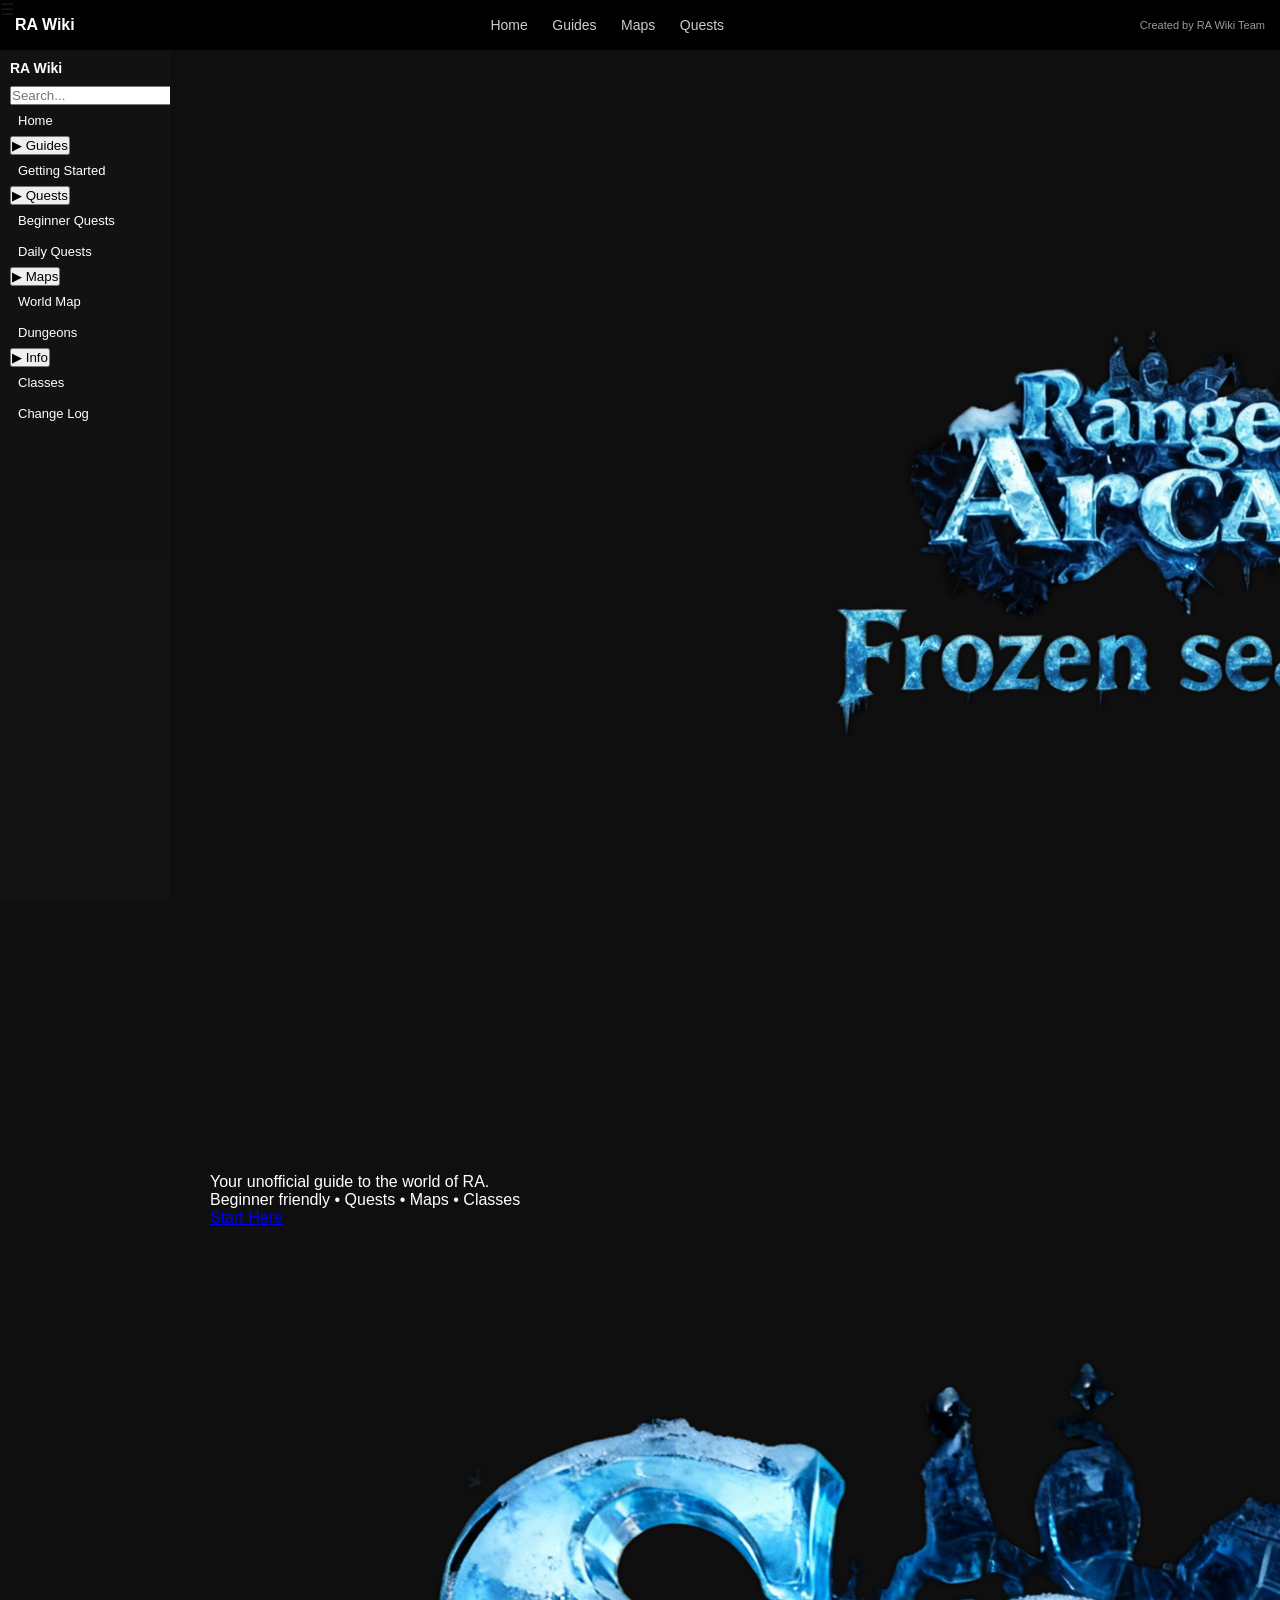
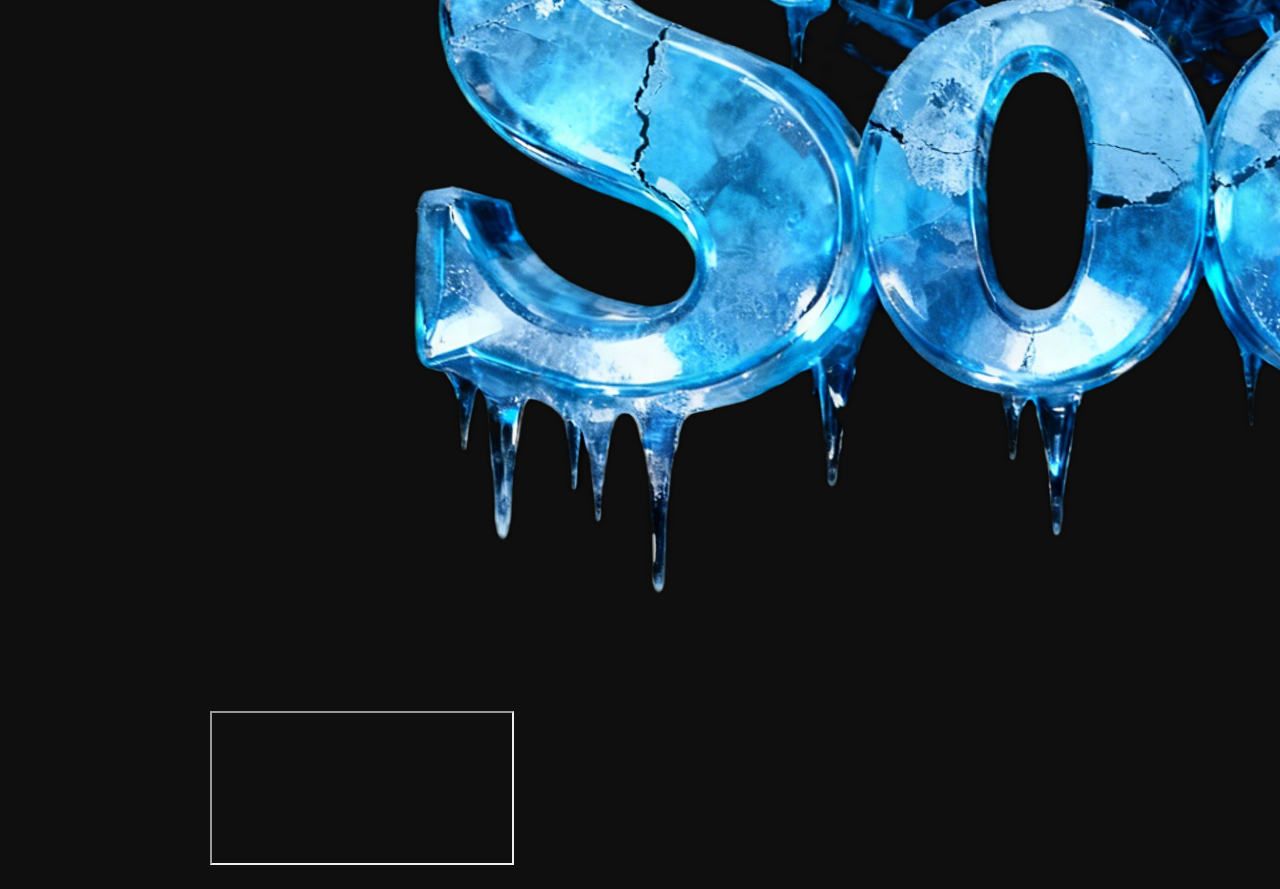
<file: index.html>
<!DOCTYPE html>
<html lang="en">

<head>
<meta charset="UTF-8">
<meta name="viewport" content="width=device-width, initial-scale=1.0">

<title>Unofficial RA Wiki</title>

<link rel="stylesheet" href="css/style.css">
</head>

<body class="home">

<!-- ================= HAMBURGER ================= -->
<div class="menu-toggle" onclick="toggleMenu()">☰</div>

<!-- ================= SIDEBAR ================= -->
<aside class="sidebar" id="sidebar">

    <h3>RA Wiki</h3>

    <input type="text" id="search" placeholder="Search..." onkeyup="filterMenu()">

    <a class="nav-link" href="index.html">Home</a>

    <div class="group">
        <button onclick="toggleGroup(this)">▶ Guides</button>
        <div class="group-items">
            <a class="nav-link" href="guides.html">Getting Started</a>
        </div>
    </div>

    <div class="group">
        <button onclick="toggleGroup(this)">▶ Quests</button>
        <div class="group-items">
            <a class="nav-link" href="#">Beginner Quests</a>
            <a class="nav-link" href="#">Daily Quests</a>
        </div>
    </div>

    <div class="group">
        <button onclick="toggleGroup(this)">▶ Maps</button>
        <div class="group-items">
            <a class="nav-link" href="#">World Map</a>
            <a class="nav-link" href="#">Dungeons</a>
        </div>
    </div>

    <div class="group">
        <button onclick="toggleGroup(this)">▶ Info</button>
        <div class="group-items">
            <a class="nav-link" href="#">Classes</a>
            <a class="nav-link" href="#">Change Log</a>
        </div>
    </div>

</aside>

<!-- ================= TOP HEADER ================= -->
<header class="topbar">

    <div class="logo">RA Wiki</div>

    <nav class="topmenu">
        <a href="index.html">Home</a>
        <a href="guides.html">Guides</a>
        <a href="#">Maps</a>
        <a href="#">Quests</a>
    </nav>

    <div class="created">Created by RA Wiki Team</div>

</header>

<!-- ================= CONTENT ================= -->
<main class="content">

    <!-- HERO -->
    <section class="hero">

        <img src="images/ra-banner.png" class="hero-title" alt="RA Wiki">

        <p class="start-text">
            Your unofficial guide to the world of RA.<br>
            Beginner friendly • Quests • Maps • Classes
        </p>

        <a class="button" href="guides.html">
            Start Here
        </a>

        <!-- VIDEO -->
        <div class="video-section">

            <img src="images/logo.png" class="trailer-logo" alt="Logo">

            <iframe
                src="https://www.youtube.com/embed/jdfFl1cbpvM"
                title="RA Trailer"
                allowfullscreen>
            </iframe>

        </div>

    </section>

</main>

<!-- ================= JS ================= -->
<script>

// TOGGLE SIDEBAR (MOBILE)
function toggleMenu(){
    document.getElementById("sidebar").classList.toggle("active");
}

// DROPDOWN GROUPS
function toggleGroup(btn){
    btn.nextElementSibling.classList.toggle("open");
}

// SEARCH FILTER (ONLY SIDEBAR LINKS)
function filterMenu(){
    const input = document.getElementById("search").value.toLowerCase();
    const links = document.querySelectorAll(".sidebar .nav-link");

    links.forEach(link=>{
        link.style.display = link.textContent.toLowerCase().includes(input)
        ? "block"
        : "none";
    });
}

</script>

</body>
</html>
</file>
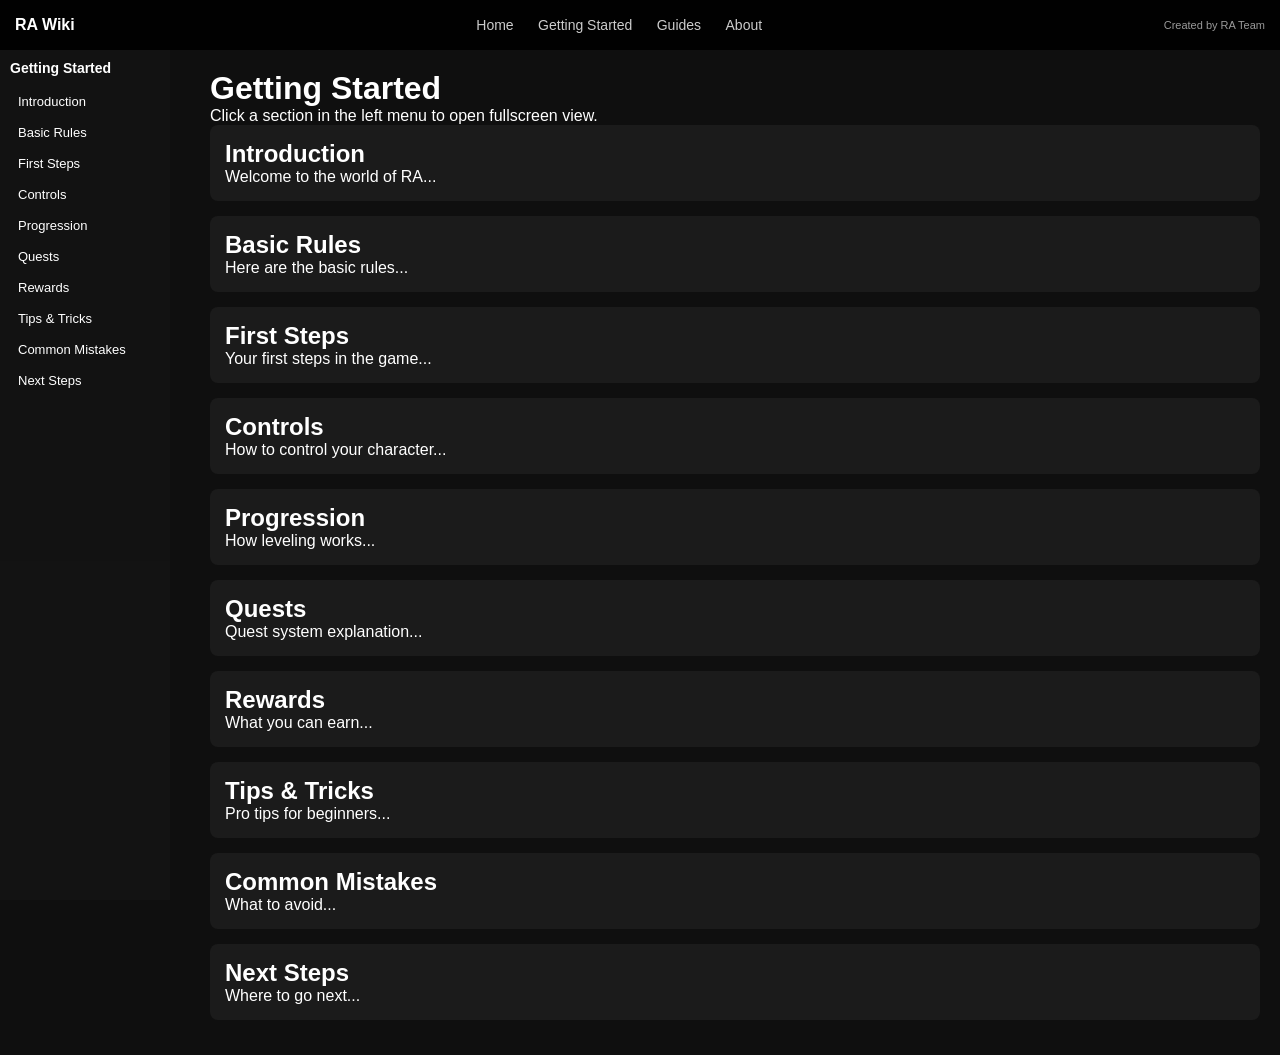
<file: guides.html>
<!DOCTYPE html>
<html lang="en">

<head>
<meta charset="UTF-8">
<meta name="viewport" content="width=device-width, initial-scale=1.0">

<title>Getting Started | RA Wiki</title>

<link rel="stylesheet" href="css/style.css">
</head>

<body>

<!-- ================= TOP BAR ================= -->
<header class="topbar">

    <div class="logo">RA Wiki</div>

    <nav class="topmenu">
        <a href="index.html">Home</a>
        <a href="getting-started.html">Getting Started</a>
        <a href="#">Guides</a>
        <a href="#">About</a>
    </nav>

    <div class="created">Created by RA Team</div>

</header>

<!-- ================= SIDEBAR ================= -->
<aside class="sidebar">

    <h3>Getting Started</h3>

    <a href="#sec1" onclick="openSection('sec1')">Introduction</a>
    <a href="#sec2" onclick="openSection('sec2')">Basic Rules</a>
    <a href="#sec3" onclick="openSection('sec3')">First Steps</a>
    <a href="#sec4" onclick="openSection('sec4')">Controls</a>
    <a href="#sec5" onclick="openSection('sec5')">Progression</a>
    <a href="#sec6" onclick="openSection('sec6')">Quests</a>
    <a href="#sec7" onclick="openSection('sec7')">Rewards</a>
    <a href="#sec8" onclick="openSection('sec8')">Tips & Tricks</a>
    <a href="#sec9" onclick="openSection('sec9')">Common Mistakes</a>
    <a href="#sec10" onclick="openSection('sec10')">Next Steps</a>

</aside>

<!-- ================= CONTENT ================= -->
<main class="content">

    <h1>Getting Started</h1>

    <p>Click a section in the left menu to open fullscreen view.</p>

    <section id="sec1" class="card">
        <h2>Introduction</h2>
        <p>Welcome to the world of RA...</p>
    </section>

    <section id="sec2" class="card">
        <h2>Basic Rules</h2>
        <p>Here are the basic rules...</p>
    </section>

    <section id="sec3" class="card">
        <h2>First Steps</h2>
        <p>Your first steps in the game...</p>
    </section>

    <section id="sec4" class="card">
        <h2>Controls</h2>
        <p>How to control your character...</p>
    </section>

    <section id="sec5" class="card">
        <h2>Progression</h2>
        <p>How leveling works...</p>
    </section>

    <section id="sec6" class="card">
        <h2>Quests</h2>
        <p>Quest system explanation...</p>
    </section>

    <section id="sec7" class="card">
        <h2>Rewards</h2>
        <p>What you can earn...</p>
    </section>

    <section id="sec8" class="card">
        <h2>Tips & Tricks</h2>
        <p>Pro tips for beginners...</p>
    </section>

    <section id="sec9" class="card">
        <h2>Common Mistakes</h2>
        <p>What to avoid...</p>
    </section>

    <section id="sec10" class="card">
        <h2>Next Steps</h2>
        <p>Where to go next...</p>
    </section>

</main>

<!-- ================= OVERLAY ================= -->
<div class="overlay" id="overlay" onclick="closeSection()"></div>

<div class="fullscreen" id="fullscreen">
    <button class="close-btn" onclick="closeSection()">✕</button>
    <div id="fullscreen-content"></div>
</div>

<!-- ================= JS ================= -->
<script>

function openSection(id){
    const section = document.getElementById(id);

    document.getElementById("fullscreen-content").innerHTML = section.innerHTML;

    document.getElementById("fullscreen").classList.add("active");
    document.getElementById("overlay").classList.add("active");
}

function closeSection(){
    document.getElementById("fullscreen").classList.remove("active");
    document.getElementById("overlay").classList.remove("active");
}

</script>

</body>
</html>
</file>
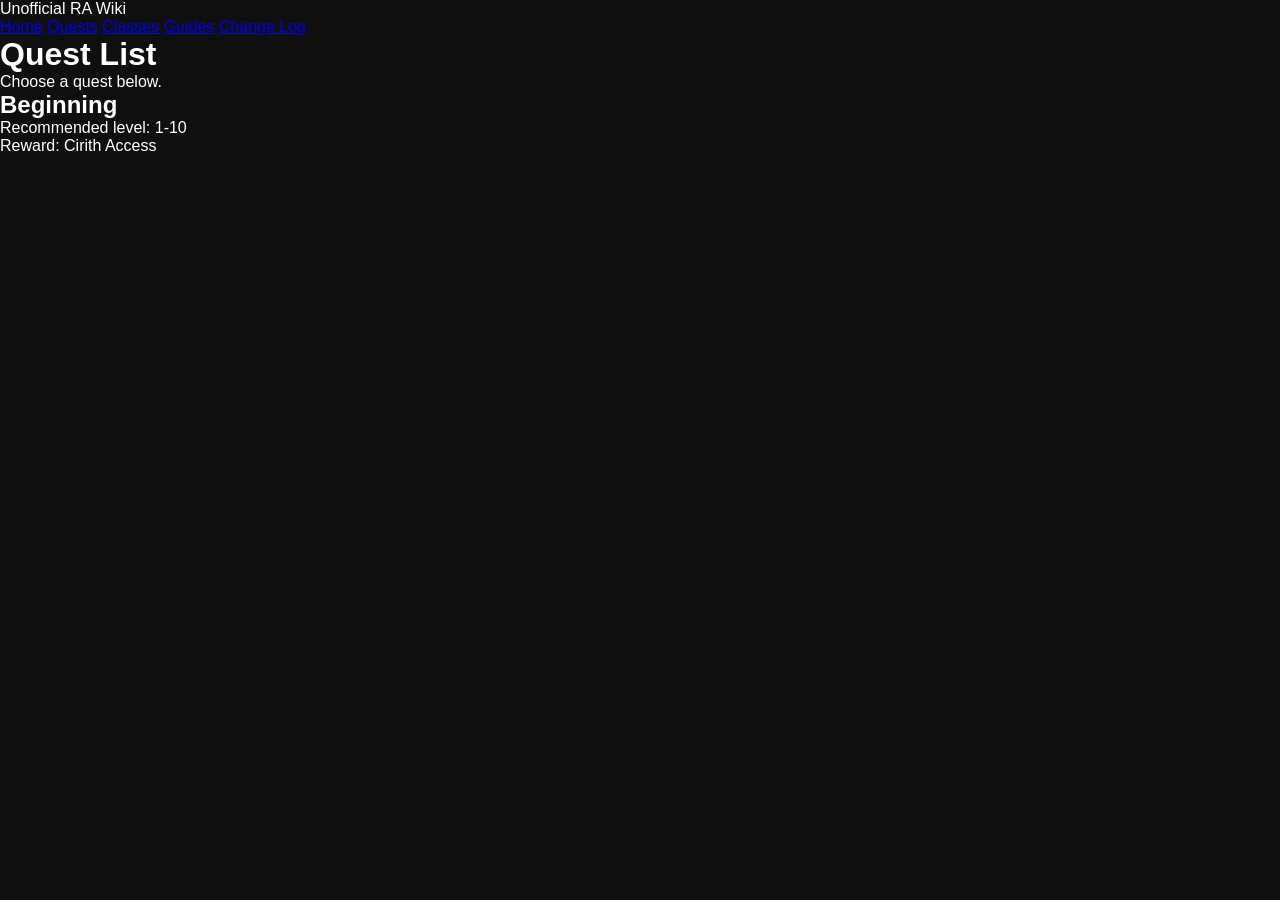
<file: quests.html>
<!DOCTYPE html>
<html lang="en">
<head>
    <meta charset="UTF-8">
    <meta name="viewport" content="width=device-width, initial-scale=1.0">
    <title>Unofficial RA Wiki</title>

    <link rel="stylesheet" href="css/style.css">
</head>

<body>

<header>

<div class="logo">
    Unofficial RA Wiki
</div>

<nav>
    <a href="#">Home</a>
    <a href="quests.html">Quests</a>
    <a href="#">Classes</a>
    <a href="#">Guides</a>
    <a href="#">Change Log</a>
</nav>

</header>


<main>

<h1 class="page-title">
Quest List
</h1>

<p class="subtitle">
Choose a quest below.
</p>
<div class="quest-container">

<div class="quest-card">

<h2>Beginning</h2>

<p>Recommended level: 1-10</p>

<p>Reward: Cirith Access</p>

</div>

</div>

</main>

</body>
</html>
</file>
<file: css/style.css>
/* =========================
   RESET
========================= */
* {
    margin: 0;
    padding: 0;
    box-sizing: border-box;
}

:root{
    --topbar-h: 50px;
    --sidebar-w: 170px;
}

body {
    font-family: Arial, sans-serif;
    background: #0f0f0f;
    color: white;
    overflow-x: hidden;
}

/* =========================
   TOP BAR
========================= */
.topbar {
    position: fixed;
    top: 0;
    left: 0;

    width: 100%;
    height: var(--topbar-h);

    display: flex;
    align-items: center;
    justify-content: space-between;

    padding: 0 15px;
    background: rgba(0,0,0,0.9);
    z-index: 1000;
}

.topbar .logo {
    font-weight: bold;
}

.topmenu a {
    color: white;
    text-decoration: none;
    margin: 0 10px;
    font-size: 14px;
    opacity: 0.8;
}

.topmenu a:hover {
    opacity: 1;
}

.created {
    font-size: 11px;
    opacity: 0.6;
}

/* =========================
   SIDEBAR
========================= */
.sidebar {
    position: fixed;
    top: var(--topbar-h);
    left: 0;

    width: var(--sidebar-w);
    height: calc(100vh - var(--topbar-h));

    background: rgba(20,20,20,0.95);
    padding: 10px;

    overflow-y: auto;
}

.sidebar h3 {
    font-size: 14px;
    margin-bottom: 10px;
}

.sidebar a {
    display: block;
    color: white;
    text-decoration: none;

    padding: 8px;
    font-size: 13px;

    border-radius: 5px;
}

.sidebar a:hover {
    background: rgba(255,255,255,0.1);
}

/* =========================
   CONTENT
========================= */
.content {
    margin-top: var(--topbar-h);
    margin-left: calc(var(--sidebar-w) + 20px);

    padding: 20px;
}

/* =========================
   CARDS
========================= */
.card {
    background: rgba(255,255,255,0.05);
    padding: 15px;
    margin-bottom: 15px;
    border-radius: 8px;
}

/* =========================
   OVERLAY
========================= */
.overlay {
    position: fixed;
    inset: 0;
    background: rgba(0,0,0,0.7);

    display: none;
    z-index: 2000;
}

.overlay.active {
    display: block;
}

/* =========================
   FULLSCREEN
========================= */
.fullscreen {
    position: fixed;
    top: 50%;
    left: 50%;

    transform: translate(-50%, -50%);

    width: 80%;
    height: 80%;

    background: #111;
    padding: 20px;

    overflow-y: auto;

    display: none;
    z-index: 3000;
    border-radius: 10px;
}

.fullscreen.active {
    display: block;
}

/* close button */
.close-btn {
    position: absolute;
    top: 10px;
    right: 10px;

    background: transparent;
    border: none;
    color: white;

    font-size: 20px;
    cursor: pointer;
}

/* =========================
   OPTIONAL CLEANUP
========================= */
h1, h2, h3, p {
    margin: 0;
}
</file>
